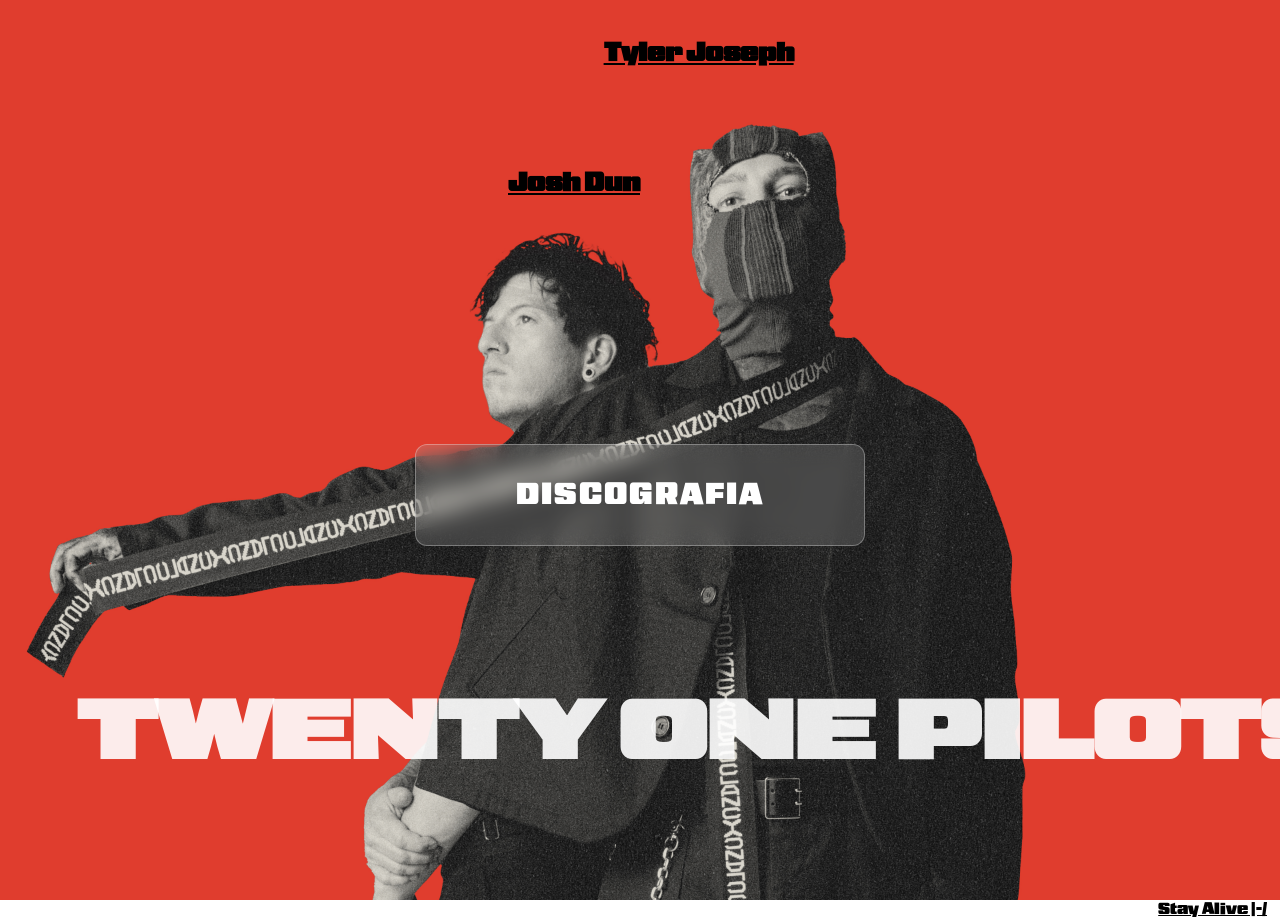
<file: index.html>
<!DOCTYPE html>
<html lang="pt-br">
    <script src="Twentyonepilots.js" defer></script> 
<head>
    <meta charset="UTF-8">
    <meta name="viewport" content="width=device-width, initial-scale=1.0">
    <title>TWENTY ONE PILOTS</title>
    <link rel="stylesheet" href="Index.css">

</head>
<body>

<h1 >
    <a href = "#" class="nomebanda" id = nomebanda target = "_blank">Twenty One Pilots</a>
    <img src="imagem/GIU AMA 204-12.png" id="chápeu" alt="Chápeu">
</h1>

<h2 >
   <a href="https://www.instagram.com/tylerrjoseph/" class = "vocalista" target="_blank">
    Tyler Joseph

   </a> 
</h2>
<h3 >
    
    <a href = "https://www.instagram.com/joshuadun/" class = "baterista" target="_blank">Josh Dun</a>
    

</h3>

<a href = "Discografia.html" class = "botao-espelho ">
    Discografia
</a>

<a href=" https://cvv.org.br/" class="stayalive" target = "blank">Stay Alive |-/</a>


</body>
</html>
</file>
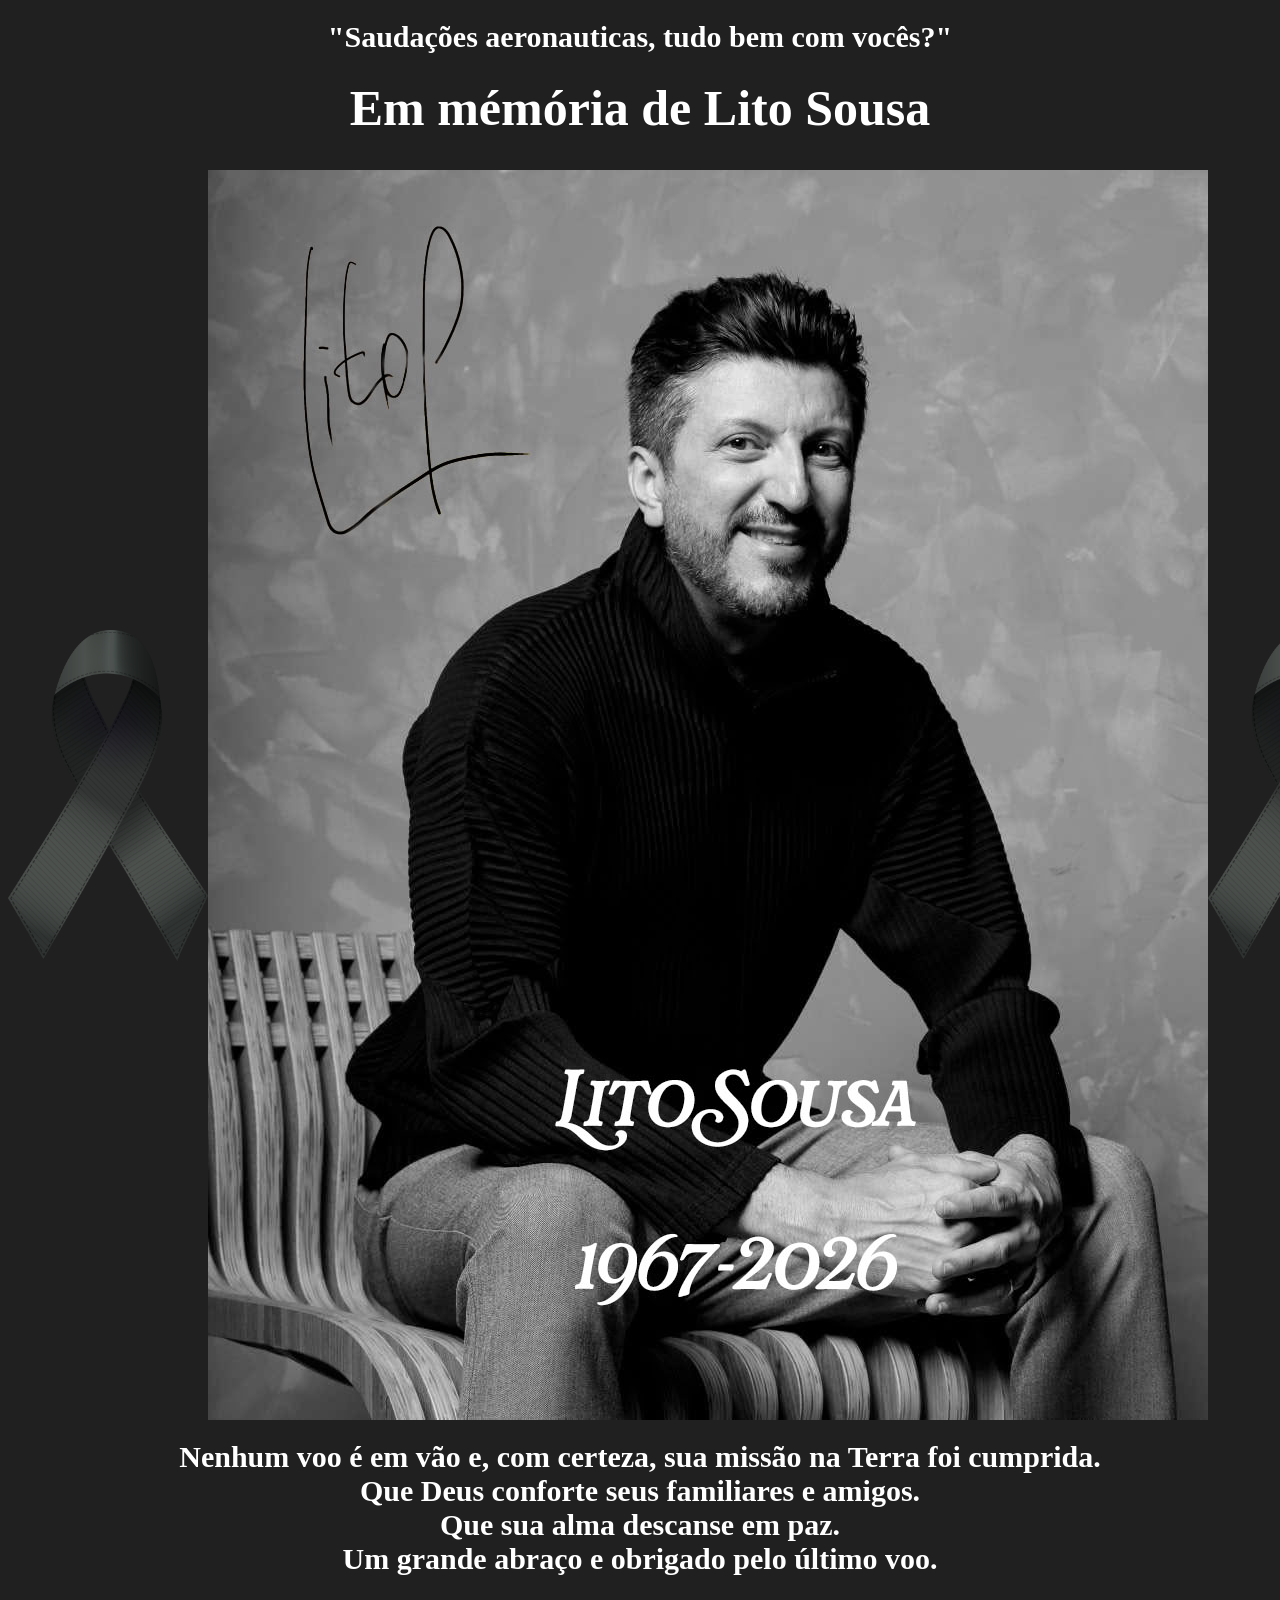
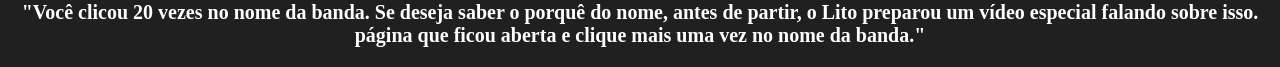
<file: Homenagem.html>
<!DOCTYPE html>
<html lang="pt-Br">
<head>
    <meta charset="UTF-8">
    <meta name="viewport" content="width=device-width, initial-scale=1.0">
    
    <title>Homenagem</title>
    <link rel="stylesheet" href="Homenagem.css">
</head>
<body>
    <h2>"Saudações aeronauticas, tudo bem com vocês?"</h2>
    <h1>Em mémória de Lito Sousa </h1>
    <div class = "litofoto">
        <img src="Homenagem imagens/vecteezy_black-ribbon-melanoma-cancer-sign_11016138.png" alt="Laços" class="laços">
        <img src="Homenagem imagens/Imagem do Lito.jpg" alt="Lito Sousa" class="lito">
        <img src="Homenagem imagens/vecteezy_black-ribbon-melanoma-cancer-sign_11016138.png" alt="Laços" class="laços1">
    </div>
    
    <h2> Nenhum voo é em vão e, com certeza, sua missão na Terra foi cumprida.<br>Que Deus conforte seus familiares e amigos.<br>Que sua alma descanse em paz.<br>Um grande abraço e obrigado pelo último voo.
         </h2>

         <h3> "Você clicou 20 vezes no nome da banda. Se deseja saber o porquê do nome, antes de partir, o Lito preparou um vídeo especial falando sobre isso.<br> página que ficou aberta e clique mais uma vez no nome da banda."</h3>
</body>
</html>
</file>
<file: Index.css>
@font-face {
  font-family: 'Nickel Gothic V3';
  src: url('fonts/NickelGothicV3-Regular-BF674fcf1125876.otf') format('opentype');
  font-weight: normal;
  font-style: normal;
  font-display: swap;
}
@font-face {
  font-family: 'Nickel Gothic V2';
  src: url('fonts/NickelGothicV3-Wide-BF674fcf112587e.otf') format('opentype');
  font-weight: normal;
  font-style: normal;
  font-display: swap;
}


body{
    background-image: url(imagem/celular.jpg);
    background-size: cover;
    background-position: center;
    background-repeat: no-repeat;
    background-attachment: fixed;
    
}
#chápeu{ 
display: none;
position: relative;
  width: 200px;          
  height: auto;
  top: -140px;           
  left: 43%;
}
.vocalista{
    color: inherit;
    text-decoration: underline;
    
}
.vocalista:hover{
    color:aliceblue;
    -webkit-text-stroke: 1px black;
}
.baterista{
    color: inherit;
    text-decoration: underline;
    
}
.nomebanda{
    color: inherit;
    text-decoration: none;
    
}
.nomebanda:hover{
   
    -webkit-text-stroke: 1px black;
}
.baterista:hover{
    color:aliceblue;
    -webkit-text-stroke: 1px black;
}
.botao-espelho {
    position: relative;
    overflow: hidden;
    display: inline-block;
    position: absolute;
    top: 50%;
    left: 50%;
    padding: 32px 90px;
    background: rgba(255, 255, 255, 0.15);
    backdrop-filter: blur(10px);
    -webkit-backdrop-filter: blur(10px);
    border: 1px solid rgba(255, 255, 255, 0.3);
    border-radius: 12px;
    color: white;
    font-family: "Nickel Gothic V3";
     font-size: 30px; 
    transform: translate(-50%, -50%);
    letter-spacing: 2px;
    text-decoration: none;
    text-transform: uppercase;
    transition: 0.3s ease;
   
    
}


.botao-espelho::before {
    content: "";
    position: absolute;
    top: 0;
    left: 100%;
    width: 100%;
    height: 100%;
    background: linear-gradient(
        90deg,
        transparent,
        rgba(255, 255, 255, 0.4),
        transparent
    );
    transition: left 0.6s ease;
}

.botao-espelho:hover::before {
    left: 100%;
}

.botao-espelho:hover {
    background: rgba(255, 255, 255, 0.25);
}




.botao-espelho:hover {
    background: rgba(255, 255, 255, 0.25);
    transform: translate(-50%, -50%) scale(1.05);  
}

h1{
    color: rgba(209, 44, 44, 0.932);
    font-family: "Nickel Gothic V2";
    font-stretch: wide;
    font-size: clamp(60px, 5vw, 90px);
    bottom: 85%;
    right: 10%;
    position: absolute;
    text-transform: uppercase;
    max-width: 80%;
    text-align: center;
    display: inline-block;
    white-space: nowrap;
}

    h3{
    font-family: "Nickel Gothic V3";
    font-size: clamp(20px, 2vw, 28px);
    position: absolute;
    bottom: 30%;
    right: 80%;
    text-align: center;
    white-space: nowrap;
    display: inline-block;
}
    h2{
    font-family: "Nickel Gothic V3";
    font-size: clamp(20px, 2vw, 28px);
    position: absolute;
    bottom: 20%;
    right: 10%;
    text-align: center;
    white-space: nowrap;
    display: inline-block;
}
.stayalive{
    font-family: "Nickel Gothic V3";
    color: inherit;
    text-decoration: underline;
    overflow: hidden;
    display: inline-block;
    position: absolute;
    top: 100%;
    right: 1%;
}
.stayalive:hover{
    color:aliceblue;
}





@media (min-width: 1025px){
    body{
        background-image: url(imagem/pc.jpg);
        margin-top: 600px;
    }
    
    
    h1{
    color: rgba(255, 255, 255, 0.904);
    font-family: "Nickel Gothic V2";
    
    font-size: clamp(80px, 2vw, 28px);
    bottom: 7%;
    right: 14%;
    position: absolute;
    text-align: center;
    text-transform: uppercase;
    white-space: nowrap;
    display: inline-block;
}
     
    h2{
    font-family: "Nickel Gothic V3";
    font-size: clamp(14px, 2vw, 28px);
    position: absolute;
    bottom: 90%;
    right: 38%;
    text-align: center;
    white-space: nowrap;
    display: inline-block;
}
    h3{
    font-family: "Nickel Gothic V3";
    
    font-size: clamp(14px, 2vw, 28px);
    position: absolute;
    bottom: 75%;
    right: 50%;
    text-align: center;
    white-space: nowrap;
    display: inline-block;
}
.stayalive{
    color: inherit;
    text-decoration: underline;
    display: block;
    text-align: right;
    font-family: 'Nickel Gothic V3';
    right: 1%;
}
.stayalive:hover{
    color:aliceblue;
    
}
.nomebanda:hover{
    -webkit-text-stroke: 1px black;
}


.botao-espelho {
    position: relative;
    overflow: hidden;
    display: inline-block;
    position: absolute;
    top: 55%;
    left: 50%;
    padding: 32px 100px;
    background: rgba(255, 255, 255, 0.15);
    backdrop-filter: blur(10px);
    -webkit-backdrop-filter: blur(10px);
    border: 1px solid rgba(255, 255, 255, 0.3);
    border-radius: 12px;
    color: white;
    font-family: "Nickel Gothic V3";
     font-size: 30px; 
    transform: translate(-50%, -50%);
    letter-spacing: 2px;
    text-decoration: none;
    text-transform: uppercase;
    transition: 0.3s ease;
   
    
}


.botao-espelho::before {
    content: "";
    position: absolute;
    top: 0;
    left: -100%;
    width: 100%;
    height: 100%;
    background: linear-gradient(
        90deg,
        transparent,
        rgba(255, 255, 255, 0.4),
        transparent
    );
    transition: left 0.6s ease;
}

.botao-espelho:hover::before {
    left: 100%;
}

.botao-espelho:hover {
    background: rgba(255, 255, 255, 0.25);
}




.botao-espelho:hover {
    background: rgba(255, 255, 255, 0.25);
    transform: translate(-50%, -50%) scale(1.05);  
}
#chápeu{ 
position: relative;
  width: 100%;          
  height: auto;

}














}
</file>
<file: Homenagem.css>
body {
background-color: rgb(32, 32, 32);
background-size: cover;
background-position: center;
background-repeat: no-repeat;
background-attachment: fixed;
}
h1{
    color: rgb(255, 255, 255);
    text-align: center;
    font-size: 50px;
    margin-top: 20px;
}

h2{
    color: rgb(255, 255, 255);
    text-align: center;
    font-size: 30px;
    margin-top: 20px;
}
.litofoto{
    display: flex;
    justify-content: space-between;
    align-items: center;
    margin: 0 auto
}
.laços{
    width: 200px;
    display: flex;
    align-items: right;
}
.laços1{
    width: 200px;
    display: flex;
    align-items: right;
}
h3{
    color: rgb(255, 255, 255);
    text-align: center;
    font-size: 20px;
    margin-top: 20px;
}
</file>
